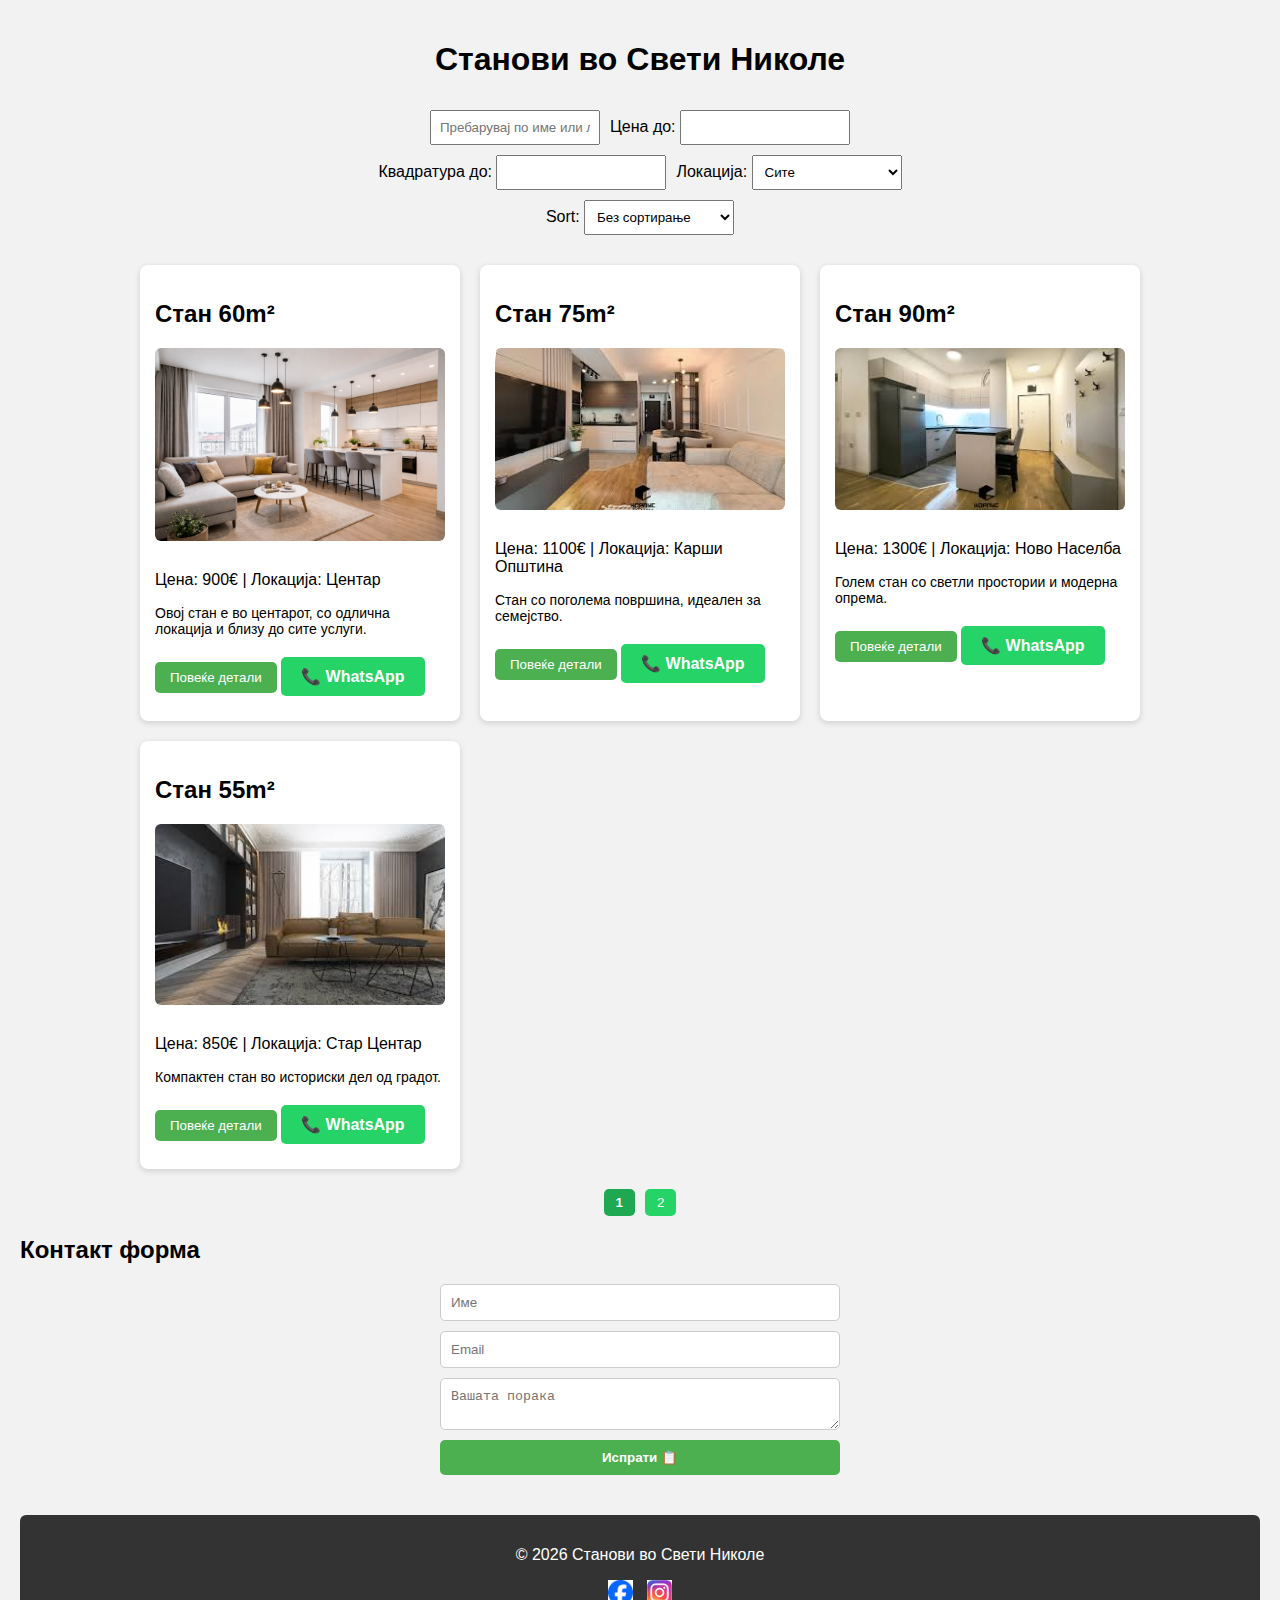
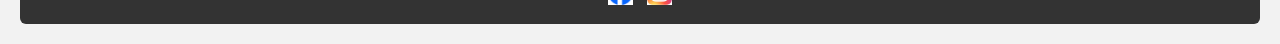
<file: index.html>
<!DOCTYPE html>
<html lang="mk">
<head>
<meta charset="UTF-8">
<meta name="viewport" content="width=device-width, initial-scale=1.0">
<title>Станови во Свети Николе</title>
<link rel="stylesheet" href="style.css">
</head>
<body>

<header>
<h1>Станови во Свети Николе</h1>
</header>

<section class="filter">
    <input type="text" id="searchInput" placeholder="Пребарувај по име или локација..." oninput="applyFilter()">
    <label>Цена до: <input type="number" id="priceFilter" oninput="applyFilter()"></label>
    <label>Квадратура до: <input type="number" id="areaFilter" oninput="applyFilter()"></label>
    <label>Локација:
        <select id="locationFilter" onchange="applyFilter()">
            <option value="">Сите</option>
            <option value="Центар">Центар</option>
            <option value="Карши Општина">Карши Општина</option>
            <option value="Ново Населба">Ново Населба</option>
            <option value="Стар Центар">Стар Центар</option>
        </select>
    </label>
    <label>Sort:
        <select id="sortSelect" onchange="applyFilter()">
            <option value="">Без сортирање</option>
            <option value="priceAsc">Цена ↑</option>
            <option value="priceDesc">Цена ↓</option>
        </select>
    </label>
</section>

<div class="stan-container" id="stanContainer"></div>
<div class="pagination" id="pagination"></div>

<!-- Галерија Модал -->
<div id="galleryModal" class="modal">
    <span class="close" onclick="closeGallery()">&times;</span>
    <img class="modal-content" id="modalImage">
    <a class="prev" onclick="changeImage(-1)">&#10094;</a>
    <a class="next" onclick="changeImage(1)">&#10095;</a>
    <div class="thumbnails" id="thumbnails"></div>
</div>

<section class="contact-section">
<h2>Контакт форма</h2>
<form class="contact-form">
    <input type="text" name="name" placeholder="Име" required>
    <input type="email" name="email" placeholder="Email" required>
    <textarea name="message" placeholder="Вашата порака" required></textarea>
    <button type="submit">Испрати 📋</button>
</form>
</section>

<footer>
<p>© 2026 Станови во Свети Николе</p>
<div class="social-icons">
    <a href="#"><img src="images/facebook.png" alt="FB"></a>
    <a href="#"><img src="images/instagram.jpg" alt="IG"></a>
</div>
</footer>

<script>
// Сите станови
const allStans = [
    {title:"Стан 60m²", price:900, area:60, location:"Центар", images:["images/stan1.png","images/stan1-2.jpg","images/stan1-3.jpg"], desc:"Овој стан е во центарот, со одлична локација и близу до сите услуги."},
    {title:"Стан 75m²", price:1100, area:75, location:"Карши Општина", images:["images/stan2.jpg","images/stan2-2.jpg","images/stan2-3.jpg"], desc:"Стан со поголема површина, идеален за семејство."},
    {title:"Стан 90m²", price:1300, area:90, location:"Ново Населба", images:["images/stan3.jpg","images/stan3-2.jpg","images/stan3-3.jpg"], desc:"Голем стан со светли простории и модерна опрема."},
    {title:"Стан 55m²", price:850, area:55, location:"Стар Центар", images:["images/stan4.jpg","images/stan4-2.jpg","images/stan4-3.jpg"], desc:"Компактен стан во историски дел од градот."},
    {title:"Стан 65m²", price:950, area:65, location:"Центар", images:["images/stan5.jpg","images/stan5-2.jpg"], desc:"Стан со модерна опрема и убав поглед."},
    {title:"Стан 80m²", price:1200, area:80, location:"Ново Населба", images:["images/stan6.jpg","images/stan6-2.jpg"], desc:"Светол и простран стан со голем дневен престој."}
];

let filteredStans = [...allStans];
let currentPage = 1;
const itemsPerPage = 4;

// Display станови
function displayStans() {
    const container = document.getElementById("stanContainer");
    container.innerHTML = "";
    const start = (currentPage-1)*itemsPerPage;
    const end = start + itemsPerPage;
    filteredStans.slice(start,end).forEach(stan=>{
        const div = document.createElement("div");
        div.className = "stan";
        div.dataset.images = JSON.stringify(stan.images);
        div.dataset.price = stan.price;
        div.dataset.area = stan.area;
        div.dataset.location = stan.location;
        div.innerHTML = `
            <h2>${stan.title}</h2>
            <img src="${stan.images[0]}" alt="${stan.title}">
            <p>Цена: ${stan.price}€ | Локација: ${stan.location}</p>
            <p class="short-desc">${stan.desc}</p>
            <div class="hover-info">Цена: ${stan.price}€, ${stan.area}м², ${stan.location}</div>
            <button class="details-btn" onclick="openGallery(this)">Повеќе детали</button>
            <a href="https://wa.me/38970123456?text=Интерес за ${stan.title}" target="_blank" class="whatsapp-button">📞 WhatsApp</a>
        `;
        container.appendChild(div);
    });
    renderPagination();
}

// Pagination
function renderPagination() {
    const totalPages = Math.ceil(filteredStans.length/itemsPerPage);
    const pagination = document.getElementById("pagination");
    pagination.innerHTML = "";
    for(let i=1;i<=totalPages;i++){
        const btn = document.createElement("button");
        btn.innerText = i;
        if(i===currentPage) btn.classList.add("active");
        btn.onclick = ()=>{ currentPage=i; displayStans(); };
        pagination.appendChild(btn);
    }
}

// Filter + Search + Sort
function applyFilter() {
    const search = document.getElementById('searchInput').value.toLowerCase();
    const maxPrice = parseFloat(document.getElementById('priceFilter').value) || Infinity;
    const maxArea = parseFloat(document.getElementById('areaFilter').value) || Infinity;
    const location = document.getElementById('locationFilter').value;
    const sort = document.getElementById('sortSelect').value;

    filteredStans = allStans.filter(stan=>{
        const matchesSearch = stan.title.toLowerCase().includes(search) || stan.location.toLowerCase().includes(search);
        return matchesSearch && stan.price<=maxPrice && stan.area<=maxArea && (location==="" || stan.location===location);
    });

    // Sort
    if(sort==="priceAsc") filteredStans.sort((a,b)=>a.price-b.price);
    else if(sort==="priceDesc") filteredStans.sort((a,b)=>b.price-a.price);

    currentPage=1;
    displayStans();
}

// Галерија со thumbnails
let currentImages = [];
let currentIndex = 0;
function openGallery(button) {
    const stan = button.closest('.stan');
    currentImages = JSON.parse(stan.dataset.images);
    currentIndex = 0;
    document.getElementById('galleryModal').style.display = "block";
    document.getElementById('modalImage').src = currentImages[currentIndex];
    renderThumbnails();
}
function closeGallery() { document.getElementById('galleryModal').style.display = "none"; }
function changeImage(n) {
    currentIndex += n;
    if(currentIndex<0) currentIndex=currentImages.length-1;
    if(currentIndex>=currentImages.length) currentIndex=0;
    document.getElementById('modalImage').src = currentImages[currentIndex];
    highlightThumbnail();
}
function renderThumbnails() {
    const thumbs = document.getElementById('thumbnails');
    thumbs.innerHTML = "";
    currentImages.forEach((src,index)=>{
        const img = document.createElement("img");
        img.src = src;
        img.className = "thumb";
        img.onclick = ()=>{ currentIndex=index; document.getElementById('modalImage').src=currentImages[currentIndex]; highlightThumbnail(); };
        thumbs.appendChild(img);
    });
    highlightThumbnail();
}
function highlightThumbnail() {
    const thumbs = document.querySelectorAll("#thumbnails .thumb");
    thumbs.forEach((img,i)=>{ img.classList.toggle("active-thumb", i===currentIndex); });
}

// Иницијално
displayStans();
</script>
</body>
</html>
</file>
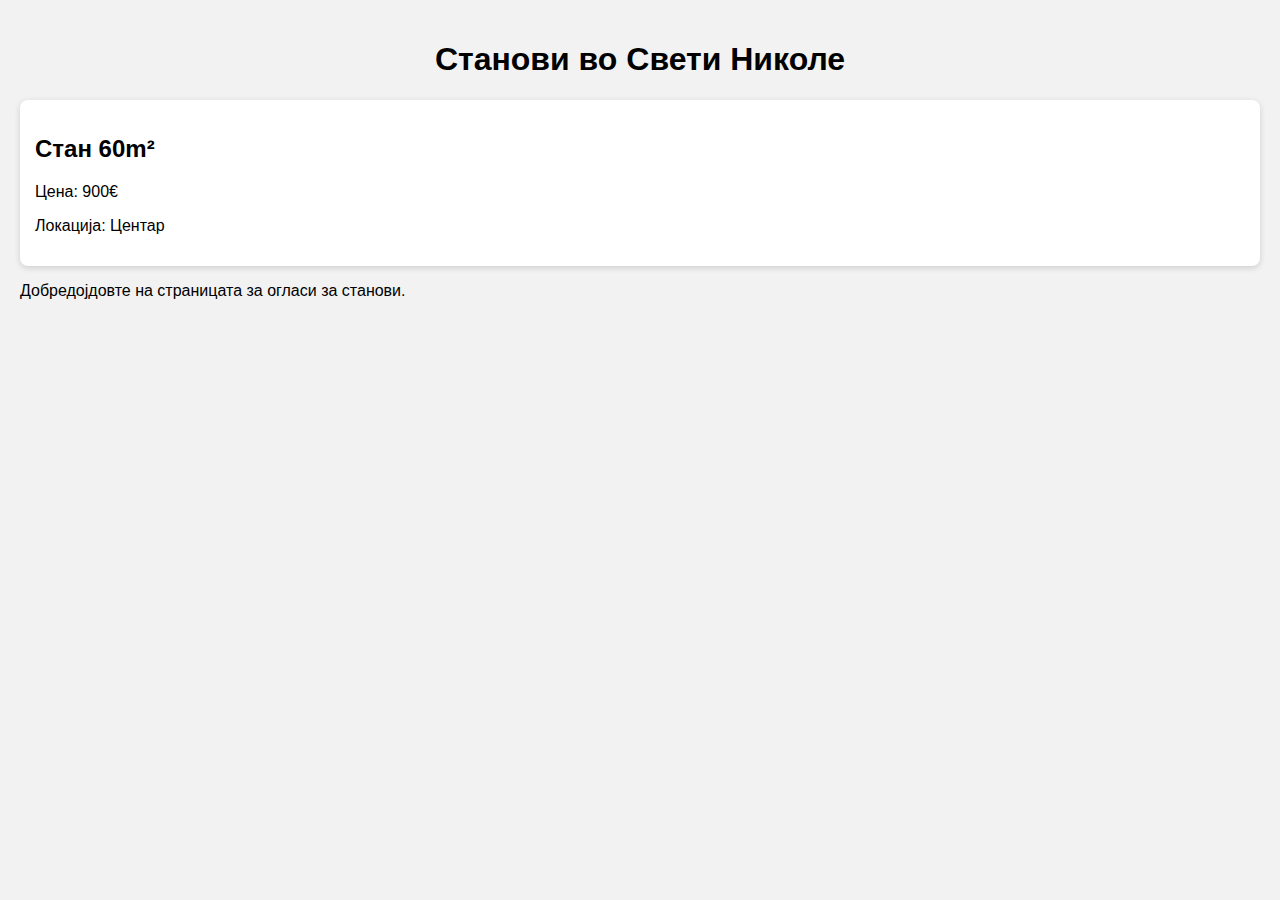
<file: index (2).html>
<!DOCTYPE html>
<html lang="mk">
<head>
    <meta charset="UTF-8">
    <title>Станови во Свети Николе</title>
    <link rel="stylesheet" href="style.css">
</head>
<body>

<h1>Станови во Свети Николе</h1>
<div class="stan">
    <h2>Стан 60m²</h2>
    <p>Цена: 900€</p>
    <p>Локација: Центар</p>
</div>


<p>Добредојдовте на страницата за огласи за станови.</p>

</body>
</html>
</file>
<file: style.css>
body{font-family:Arial,sans-serif;background:#f2f2f2;margin:0;padding:20px;}
h1{text-align:center;}
.stan-container{display:grid;grid-template-columns:repeat(auto-fit,minmax(250px,1fr));gap:20px;max-width:1000px;margin:20px auto;}
.stan{background:white;padding:15px;border-radius:8px;box-shadow:0 2px 6px rgba(0,0,0,0.15);transition:transform 0.3s,box-shadow 0.3s;position:relative;}
.stan:hover{transform:scale(1.02);box-shadow:0 5px 15px rgba(0,0,0,0.3);}
.stan img{width:100%;border-radius:6px;margin-bottom:10px;transition:transform 0.3s;}
.stan img:hover{transform:scale(1.05);}
.short-desc{font-size:14px;margin-bottom:10px;}
.hover-info{position:absolute;top:0;left:0;background:rgba(0,0,0,0.7);color:white;padding:5px 10px;border-radius:0 0 5px 0;font-size:12px;display:none;}
.stan:hover .hover-info{display:block;}
.details-btn{padding:8px 15px;background:#4CAF50;color:white;border:none;border-radius:5px;cursor:pointer;margin-bottom:5px;}
.details-btn:hover{background:#45a049;}
.whatsapp-button{display:inline-block;padding:10px 20px;background:#25D366;color:white;font-weight:bold;text-decoration:none;border-radius:5px;margin:10px 0;transition:background 0.3s;}
.whatsapp-button:hover{background:#1DA851;}
.contact-form{display:flex;flex-direction:column;gap:10px;max-width:400px;margin:20px auto;}
.contact-form input,.contact-form textarea{padding:10px;border:1px solid #ccc;border-radius:5px;}
.contact-form button{padding:10px;background:#4CAF50;color:white;border:none;font-weight:bold;border-radius:5px;cursor:pointer;}
.contact-form button:hover{background:#45a049;}
.filter{max-width:700px;margin:20px auto;padding:10px;display:flex;gap:10px;flex-wrap:wrap;justify-content:center;}
.filter input,.filter select{padding:8px;width:150px;}
.modal{display:none;position:fixed;z-index:100;padding-top:60px;left:0;top:0;width:100%;height:100%;overflow:auto;background-color:rgba(0,0,0,0.9);}
.modal-content{margin:auto;display:block;max-width:90%;max-height:60%;}
.close{position:absolute;top:20px;right:35px;color:white;font-size:40px;font-weight:bold;cursor:pointer;}
.prev,.next{cursor:pointer;position:absolute;top:50%;width:auto;padding:16px;color:white;font-weight:bold;font-size:30px;user-select:none;transform:translateY(-50%);}
.prev{left:0;}
.next{right:0;}
.thumbnails{display:flex;justify-content:center;margin-top:10px;flex-wrap:wrap;}
.thumbnails .thumb{width:60px;height:40px;margin:5px;cursor:pointer;opacity:0.7;border:2px solid transparent;border-radius:4px;transition:0.3s;}
.thumbnails .thumb:hover,.thumbnails .active-thumb{opacity:1;border-color:#4CAF50;}
.pagination{text-align:center;margin:20px 0;}
.pagination button{margin:0 5px;padding:6px 12px;background:#25D366;color:white;border:none;border-radius:5px;cursor:pointer;}
.pagination button.active{background:#1DA851;font-weight:bold;}
footer{background:#333;color:white;text-align:center;padding:15px;margin-top:40px;border-radius:6px;}
footer .social-icons img{width:25px;margin:0 5px;}
@media(max-width:600px){.stan-container{grid-template-columns:1fr;}.filter input,.filter select{width:100%;}.whatsapp-button{width:90%;text-align:center;display:block;margin:10px auto;}.prev,.next{font-size:20px;padding:10px;}}
</file>
